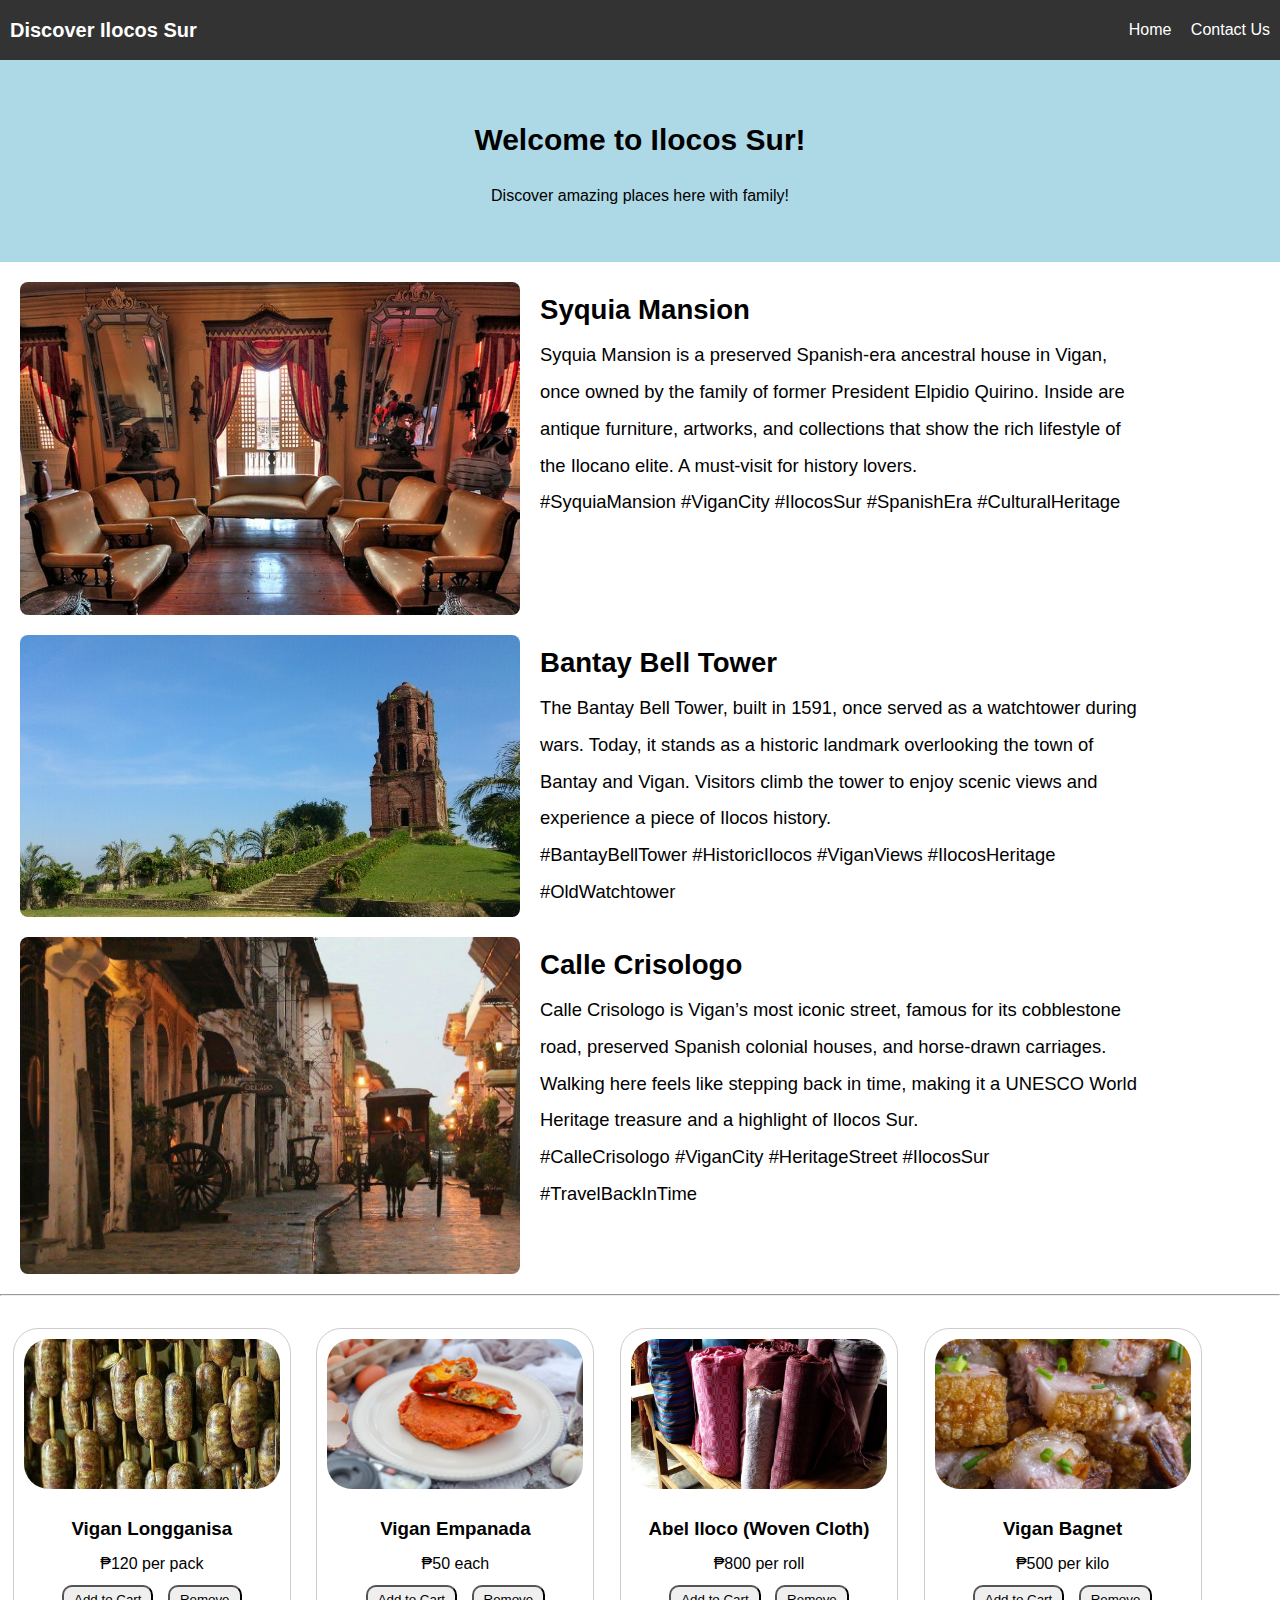
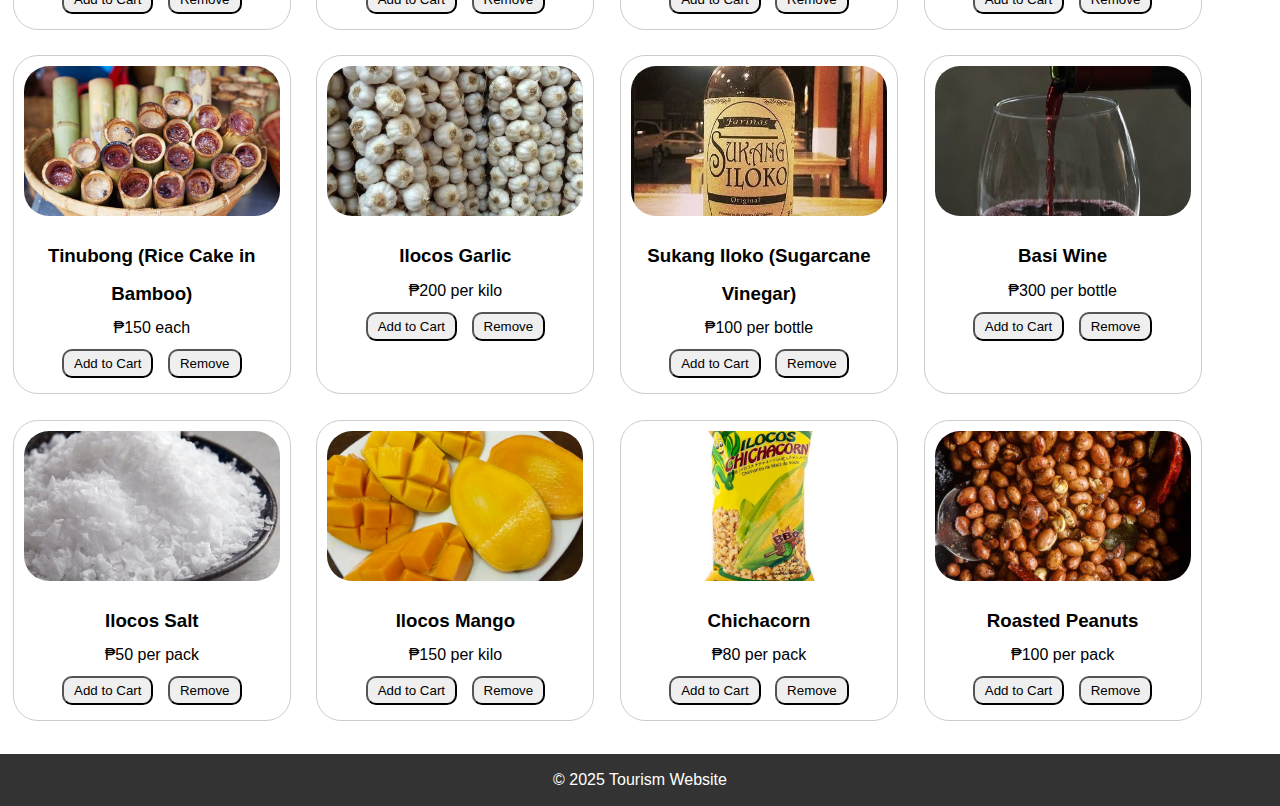
<file: index.html>
<!DOCTYPE html>
<html lang="en">
<head>
    <meta>
  <title>Discover Ilocos Sur</title>
  <link rel="stylesheet" href="../CSS/index.css">
</head>
<body>

  <!-- Header + Navbar -->
  <header>
    <h1>Discover Ilocos Sur</h1>
    <nav>
      <a href="index.html">Home</a> <!-- if i tap home it will return to home if im at the hero -->
      <a href="../HTML/hero.html">Contact Us</a> <!-- if i tap this it goes to the hero section -->
    </nav>
  </header>

 
  <section class="hero">
    <h2>Welcome to Ilocos Sur!</h2>
    <p>Discover amazing places here with family!</p>
  </section>

 <section class="spot">
  <img src="../IMG/mansion.jpg" alt="Syquia Mansion">
  <div class="spot-info">
    <h2>Syquia Mansion</h2>
    <p>Syquia Mansion is a preserved Spanish-era ancestral house in Vigan, once owned by the family of former President Elpidio Quirino. Inside are antique furniture, artworks, and collections that show the rich lifestyle of the Ilocano elite. A must-visit for history lovers.</p>
    <p class="hashtags">#SyquiaMansion #ViganCity #IlocosSur #SpanishEra #CulturalHeritage</p>
  </div>
</section>

<section class="spot">
  <img src="../IMG/banta.jpg" alt="Bantay Bell Tower">
  <div class="spot-info">
    <h2>Bantay Bell Tower</h2>
    <p>The Bantay Bell Tower, built in 1591, once served as a watchtower during wars. Today, it stands as a historic landmark overlooking the town of Bantay and Vigan. Visitors climb the tower to enjoy scenic views and experience a piece of Ilocos history.</p>
    <p class="hashtags">#BantayBellTower #HistoricIlocos #ViganViews #IlocosHeritage #OldWatchtower</p>
  </div>
</section>

<section class="spot">
  <img src="../IMG/vigan.jpg" alt="Calle Crisologo">
  <div class="spot-info">
    <h2>Calle Crisologo</h2>
    <p>Calle Crisologo is Vigan’s most iconic street, famous for its cobblestone road, preserved Spanish colonial houses, and horse-drawn carriages. Walking here feels like stepping back in time, making it a UNESCO World Heritage treasure and a highlight of Ilocos Sur.</p>
    <p class="hashtags">#CalleCrisologo #ViganCity #HeritageStreet #IlocosSur #TravelBackInTime</p>
  </div>
</section>

<hr>


  <!-- Products Section -->
  <section class="products">
  


  <div class="product-card">
    <img src="../IMG/longganisa.jpg" alt="Vigan Longganisa">
    <h3>Vigan Longganisa</h3>
    <p>₱120 per pack</p>
    <button onclick="addToCart('Vigan Longganisa')">Add to Cart</button>
    <button onclick="removeFromCart('Vigan Longganisa')">Remove</button>
  </div>

  <div class="product-card">
    <img src="../IMG/empanada.jpg" alt="Vigan Empanada">
    <h3>Vigan Empanada</h3>
    <p>₱50 each</p>
    <button onclick="addToCart('Vigan Empanada')">Add to Cart</button>
    <button onclick="removeFromCart('Vigan Empanada')">Remove</button>
  </div>

  <div class="product-card">
    <img src="../IMG/Abel Iloco (Woven Cloth).jpg" alt="Abel Iloco">
    <h3>Abel Iloco (Woven Cloth)</h3>
    <p>₱800 per roll</p>
    <button onclick="addToCart('Abel Iloco')">Add to Cart</button>
    <button onclick="removeFromCart('Abel Iloco')">Remove</button>
  </div>

  <div class="product-card">
    <img src="../IMG/bagnet.jpg" alt="Bagnet">
    <h3>Vigan Bagnet</h3>
    <p>₱500 per kilo</p>
    <button onclick="addToCart('Bagnet')">Add to Cart</button>
    <button onclick="removeFromCart('Bagnet')">Remove</button>
  </div>

  <div class="product-card">
    <img src="../IMG/rice.jpg" alt="Tinubong">
    <h3>Tinubong (Rice Cake in Bamboo)</h3>
    <p>₱150 each</p>
    <button onclick="addToCart('Tinubong')">Add to Cart</button>
    <button onclick="removeFromCart('Tinubong')">Remove</button>
  </div>

  <div class="product-card">
    <img src="../IMG/garlix.jpg" alt="Ilocos Garlic">
    <h3>Ilocos Garlic</h3>
    <p>₱200 per kilo</p>
    <button onclick="addToCart('Ilocos Garlic')">Add to Cart</button>
    <button onclick="removeFromCart('Ilocos Garlic')">Remove</button>
  </div>

  <div class="product-card">
    <img src="../IMG/suka.jpg" alt="Sukang Iloko">
    <h3>Sukang Iloko (Sugarcane Vinegar)</h3>
    <p>₱100 per bottle</p>
    <button onclick="addToCart('Sukang Iloko')">Add to Cart</button>
    <button onclick="removeFromCart('Sukang Iloko')">Remove</button>
  </div>

  <div class="product-card">
    <img src="../IMG/basi.jpg" alt="Basi Wine">
    <h3>Basi Wine</h3>
    <p>₱300 per bottle</p>
    <button onclick="addToCart('Basi Wine')">Add to Cart</button>
    <button onclick="removeFromCart('Basi Wine')">Remove</button>
  </div>

  <div class="product-card">
    <img src="../IMG/asin.jpg" alt="Ilocos Salt">
    <h3>Ilocos Salt</h3>
    <p>₱50 per pack</p>
    <button onclick="addToCart('Ilocos Salt')">Add to Cart</button>
    <button onclick="removeFromCart('Ilocos Salt')">Remove</button>
  </div>

  <div class="product-card">
    <img src="../IMG/manggo.jpg" alt="Ilocos Mango">
    <h3>Ilocos Mango</h3>
    <p>₱150 per kilo</p>
    <button onclick="addToCart('Ilocos Mango')">Add to Cart</button>
    <button onclick="removeFromCart('Ilocos Mango')">Remove</button>
  </div>

  <div class="product-card">
    <img src="../IMG/chicharon.jpg" alt="Chichacorn">
    <h3>Chichacorn</h3>
    <p>₱80 per pack</p>
    <button onclick="addToCart('Chichacorn')">Add to Cart</button>
    <button onclick="removeFromCart('Chichacorn')">Remove</button>
  </div>

  <div class="product-card">
    <img src="../IMG/Roasted Peanuts.jpg" alt="Roasted Peanuts">
    <h3>Roasted Peanuts</h3>
    <p>₱100 per pack</p>
    <button onclick="addToCart('Roasted Peanuts')">Add to Cart</button>
    <button onclick="removeFromCart('Roasted Peanuts')">Remove</button>
  </div>
 
  </section>

  <!-- Footer -->
  <footer>
    <p>© 2025  Tourism Website</p>
  </footer>

  <script src="../JS/index.js"></script>
</body>
</html>
</file>
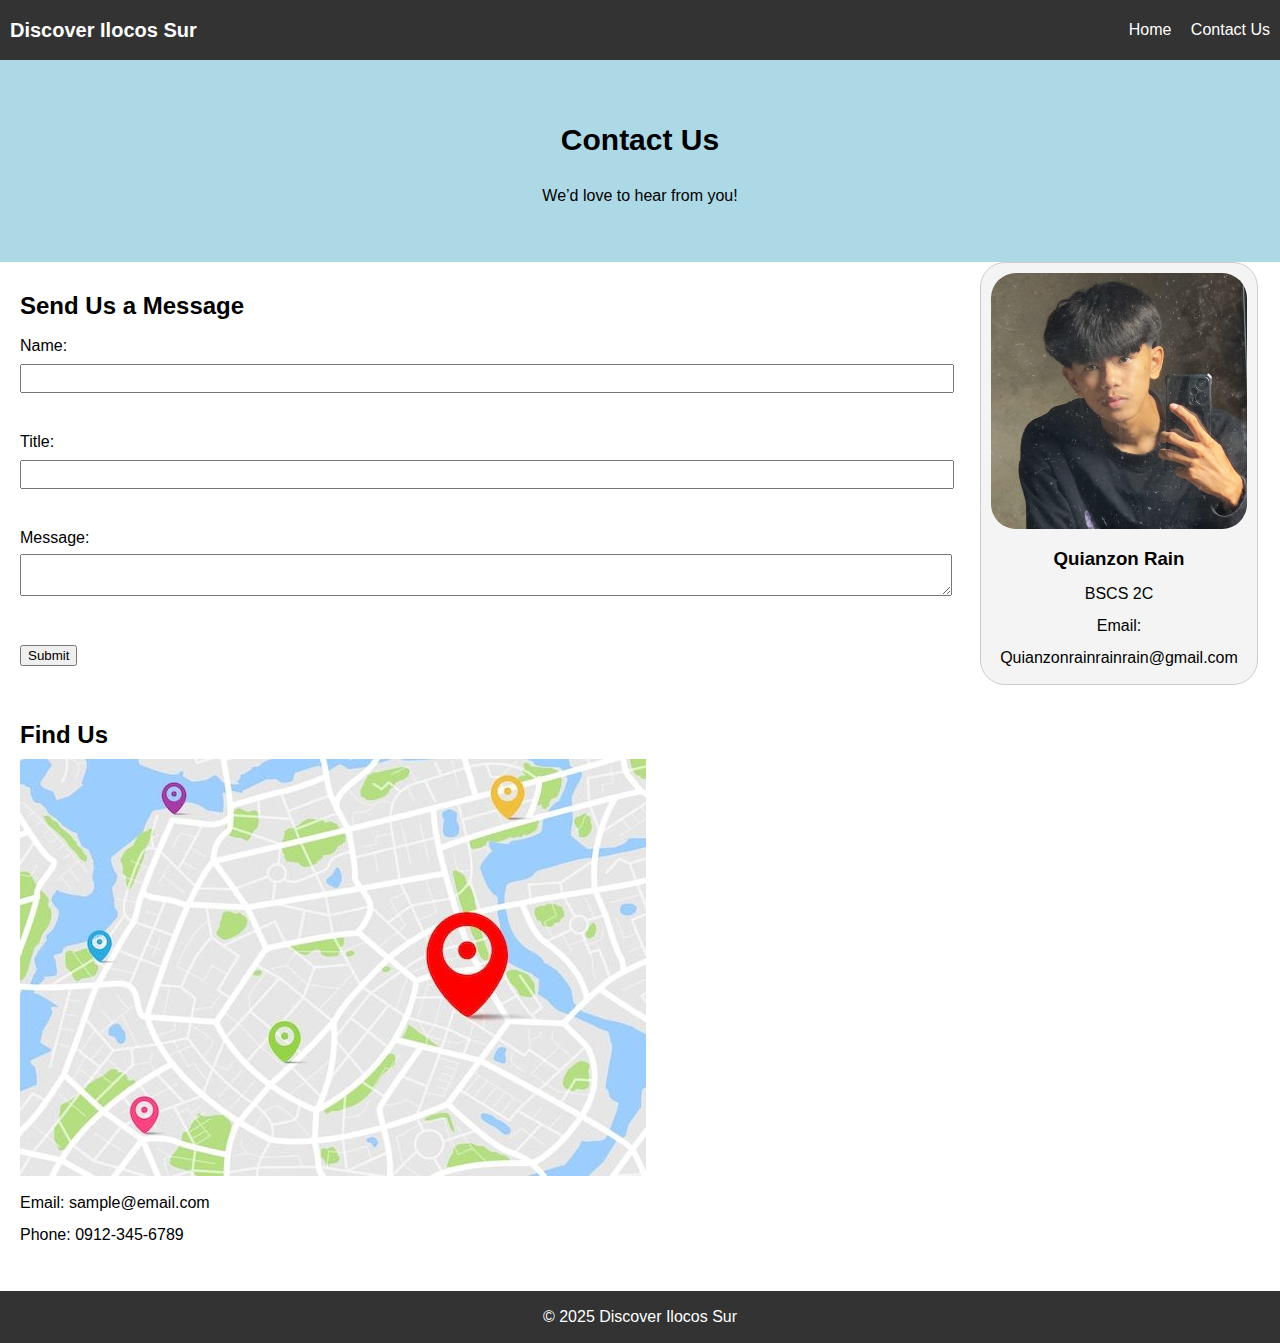
<file: hero.html>
<!DOCTYPE html>
<html lang="en">
<head>
  <!-- Meta charset para malaman ng browser ang character encoding, basic stuff -->
  <meta charset="UTF-8">
  <!-- Para responsive sa mobile devices, adjust width ng page -->
  <meta name="viewport" content="width=device-width, initial-scale=1.0">
  <!-- Title ng page na makikita sa tab ng browser -->
  <title>Contact Us - Discover Ilocos Sur</title>
  <!-- Link sa CSS file natin, dito naka-store yung design styles -->
  <link rel="stylesheet" href="../CSS/index.css">
</head>
<body>

  <!-- Header section, dito yung title at navbar -->
  <header>
    <!-- Main title ng website -->
    <h1>Discover Ilocos Sur</h1>
    <!-- Navigation bar para pindutin yung links -->
    <nav>
      <a href="index.html">Home</a> <!-- link sa home page -->
      <a href="contact.html">Contact Us</a> <!-- link sa current page -->
    </nav>
  </header>

  <!-- Hero section, yung unang makikita ng user, parang banner -->
  <section class="hero">
    <h2>Contact Us</h2> <!-- heading ng hero -->
    <p>We’d love to hear from you!</p> <!-- short message -->
  </section>

  <!-- Contact container, dito natin ilalagay main content at aside sa side -->
  <section class="contact-container">
    
    <!-- Main content sa left side, dito yung form at map -->
    <div class="contact-main">
      <!-- Contact form section -->
      <section class="contact-form">
        <h2>Send Us a Message</h2> <!-- form heading -->
        <form>
          <!-- Name input field -->
          <label>Name:</label><br>
          <input type="text" name="name"><br><br>

          <!-- Title input field -->
          <label>Title:</label><br>
          <input type="text" name="title"><br><br>

          <!-- Message text area -->
          <label>Message:</label><br>
          <textarea name="message"></textarea><br><br>

          <!-- Submit button -->
          <button type="submit">Submit</button>
        </form>
      </section>

      <!-- Map and contact info -->
      <section class="map-info">
        <h2>Find Us</h2> <!-- heading -->
        <!-- Fake map image, since no embed, pwede din gmaps -->
       <img src="../IMG/map.jpg" alt="">
        <!-- Email info -->
        <p>Email: sample@email.com</p>
        <!-- Phone info -->
        <p>Phone: 0912-345-6789</p>
      </section>
    </div>

    <!-- Aside section, nasa right side siya, 20% width -->
    <aside class="sidebar">
      <!-- Portrait photo -->
      <img src="../IMG/rain.jpg" alt="Your Portrait" width="150">
      <!-- Name -->
      <h3>Quianzon Rain</h3>
      <!-- Course/section -->
      <p>BSCS 2C</p>
      <!-- Personal email -->
      <p>Email: Quianzonrainrainrain@gmail.com</p>
    </aside>

  </section>

  <!-- Footer, nasa bottom ng page -->
  <footer>
    <p>© 2025 Discover Ilocos Sur</p> <!-- copyright -->
  </footer>

  <!-- Link sa JS file para sa interactive functions -->
  <script src="../JS/index.js"></script>
</body>
</html>
</file>
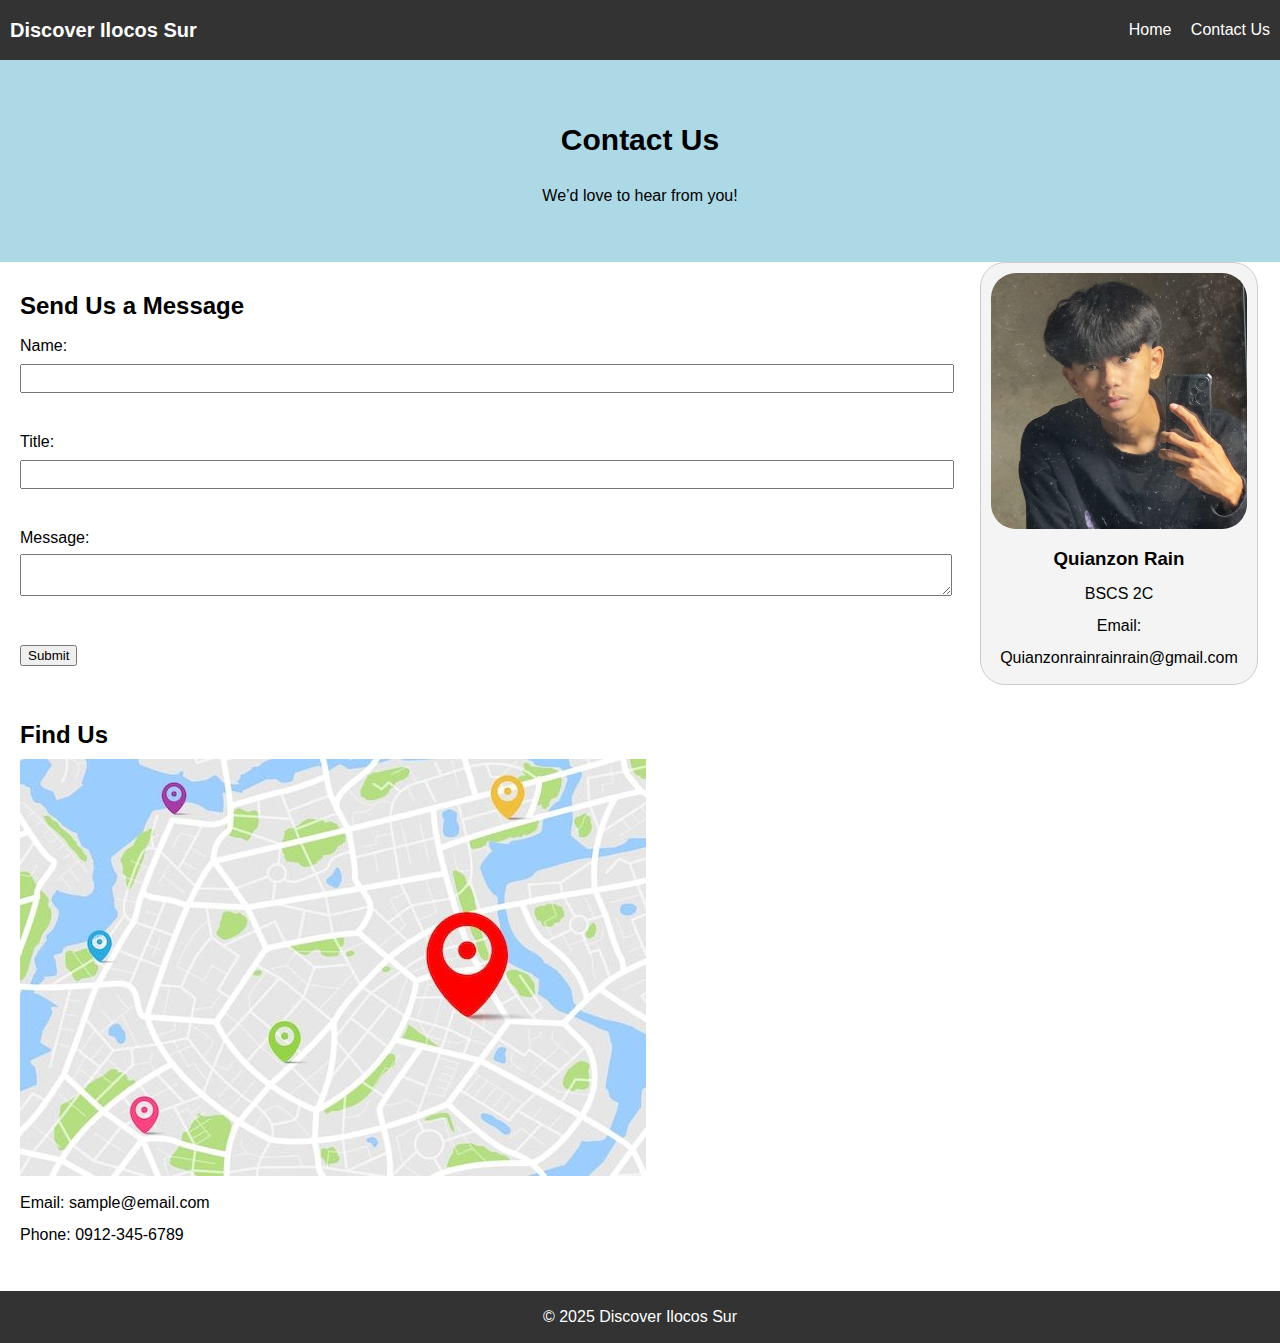
<file: HTML/hero.html>
<!DOCTYPE html>
<html lang="en">
<head>
 <meta>
  
  <!-- Title ng page na makikita sa tab ng browser -->
  <title>Contact Us - Discover Ilocos Sur</title>
  <!-- Link sa CSS file natin, dito naka-store yung design styles -->
  <link rel="stylesheet" href="../CSS/index.css">
</head>
<body>

  <!-- Header section, dito yung title at navbar -->
  <header>
    <!-- Main title ng website -->
    <h1>Discover Ilocos Sur</h1>
    <!-- Navigation bar para pindutin yung links -->
    <nav>
      <a href="index.html">Home</a> <!-- link sa home page -->
      <a href="contact.html">Contact Us</a> <!-- link sa current page -->
    </nav>
  </header>

  <!-- Hero section, yung unang makikita ng user, parang banner -->
  <section class="hero">
    <h2>Contact Us</h2> <!-- heading ng hero -->
    <p>We’d love to hear from you!</p> <!-- short message -->
  </section>

  <!-- Contact container, dito natin ilalagay main content at aside sa side -->
  <section class="contact-container">
    
    <!-- Main content sa left side, dito yung form at map -->
    <div class="contact-main">
      <!-- Contact form section -->
      <section class="contact-form">
        <h2>Send Us a Message</h2> <!-- form heading -->
        <form>
          <!-- Name input field -->
          <label>Name:</label><br>
          <input type="text" name="name"><br><br>

          <!-- Title input field -->
          <label>Title:</label><br>
          <input type="text" name="title"><br><br>

          <!-- Message text area -->
          <label>Message:</label><br>
          <textarea name="message"></textarea><br><br>

          <!-- Submit button -->
          <button type="submit">Submit</button>
        </form>
      </section>

      <!-- Map and contact info -->
      <section class="map-info">
        <h2>Find Us</h2> <!-- heading -->
        <!-- Fake map image, since no embed, pwede din gmaps -->
       <img src="../IMG/map.jpg" alt="">
        <!-- Email info -->
        <p>Email: sample@email.com</p>
        <!-- Phone info -->
        <p>Phone: 0912-345-6789</p>
      </section>
    </div>

    <!-- Aside section, nasa right side siya, 20% width -->
    <aside class="sidebar">
      <!-- Portrait photo -->
      <img src="../IMG/rain.jpg" alt="Your Portrait">
      <!-- Name -->
      <h3>Quianzon Rain</h3>
      <!-- Course/section -->
      <p>BSCS 2C</p>
      <!-- Personal email -->
      <p>Email: Quianzonrainrainrain@gmail.com</p>
    </aside>

  </section>

  <!-- Footer, nasa bottom ng page -->
  <footer>
    <p>© 2025 Discover Ilocos Sur</p> <!-- copyright -->
  </footer>

  <!-- Link sa JS file para sa interactive functions -->
  <script src="../JS/index.js"></script>
</body>
</html>
</file>
<file: CSS/index.css>
/* Reset some default margins and padding for clean start */
body, h1, h2, h3, p {
  margin: 0;
  padding: 0;
}

/* Body styles, line height para di masyadong siksik yung text */
body {
  line-height: 2;  /* keeps vertical spacing as you want */
  font-family: 'Gill Sans', 'Gill Sans MT', Calibri, 'Trebuchet MS', sans-serif; /* font style */
}

/* Header + Navbar styling */
header {
  background: #333;   /* color ng navbar */
  color: white;       /* text color sa loob ng navbar */
  padding: 10px;      /* height ng navbar */
  display: flex;      /* para nasa same line yung title at links */
  justify-content: space-between;  /* space between left (title) and right (links) */
  align-items: center; /* adjust alignment vertically */
}
header h1 {
  font-size: 20px; /* size ng title */
}

/* Navbar links styling */
nav a {
  color: white; /* text color */
  margin-left: 15px; /* space sa pagitan ng links */
  text-decoration: none; /* remove underline default */
}

nav a:hover { /* kapag hover sa link */
  text-decoration: underline; /* underline lumabas */
}

/* Hero section background and text */
.hero {  
  background: lightblue; /* kulay ng hero section */
  text-align: center;    /* center text */
  padding: 50px 20px;    /* space sa loob ng hero */
}

.hero h2 {
  font-size: 30px; /* heading size */
  margin-bottom: 10px; /* space sa ilalim */
}

/* Tourist Spots section */
.spots {
  padding: 20px; /* space sa paligid */
  text-align: justify; /* align text left and right */
  width: 50%; /* limit width for readability */
}

.spot {
  display: flex;        /* image and text side by side */
  margin: 20px;         /* space around each spot */
}

.spot img {
  width: 500px;         /* image size */
  height: auto;         /* height adjust automatically */
  border-radius: 8px;   /* smooth edges */
  margin-right: 20px;   /* space between image and text */
}

.spot-info {
  max-width: 600px;     /* limit text width */
  font-size: 115%;      /* slightly bigger text */
}

/* Products section layout */
.products {
  display: flex;        /* side by side layout */
  flex-wrap: wrap;      /* wrap to next row kapag full */
  margin-top: 20px;     /* space sa taas */
}

.product-card {    /* individual product card */
  width: 20%;       /* para 4 per row */
  margin: 1%;       /* space sa pagitan */
  border: 1px solid #ccc; /* border ng card */
  border-radius: 25px;    /* rounded edges */
  text-align: center;     /* center text */
  padding: 10px;          /* inner spacing */
}

.product-card img {
  width: 100%;           /* full width ng card */
  height: 150px;         /* fixed height */
  object-fit: cover;     /* image hindi mae-stretch */
  margin-bottom: 10px;   /* space sa ilalim ng image */
  border-radius: 25px;   /* rounded image */
}

.product-card button {
  margin: 5px;           /* space sa pagitan ng buttons */
  padding: 5px 10px;     /* size ng button */
  border-radius: 10px;   /* rounded buttons */
}

.product button:hover {    /* kapag hover sa button */
  background: #555;       /* kulay ng button pag hover */
}

/* Contact Page input and map styles */
.contact-form, .map-info {
  padding: 20px; /* space sa loob */
}

.contact-form input, 
.contact-form textarea {
  width: 100%;  /* full width input */
  padding: 5px; /* inner spacing */
}

/* Aside styling */
aside {
  width: 20%;            /* width ng sidebar */
  padding: 20px;         /* space inside */
  background: #f4f4f4;   /* light background */
}

.contact-container {
  display: flex;           /* para side by side main + aside */
  align-items: flex-start; /* align sa top */
  gap: 20px;               /* space sa pagitan ng main at aside */
}

.contact-main {
  width: 75%;              /* main content takes 75% */
}

.sidebar {
  width: 20%;              /* aside width */
  border: 1px solid #ccc;  /* border optional */
  padding: 10px;
  text-align: center;
  border-radius: 25px;      /* rounded edges */
}

aside img {
  width: 100%;   /* full width ng aside */
  height: auto;
  border-radius: 25px; /* rounded portrait */
}

/* Footer styling */
footer {
  background: #333; /* dark background */
  color: white;     /* text color */
  text-align: center;
  padding: 10px;
  margin-top: 20px;
}

/* Map info style */
.map-info{
    max-width: 500%;  /* max width para controlled */
    width: 59x;       /* typo? maybe width: 59% intended */
}
</file>
